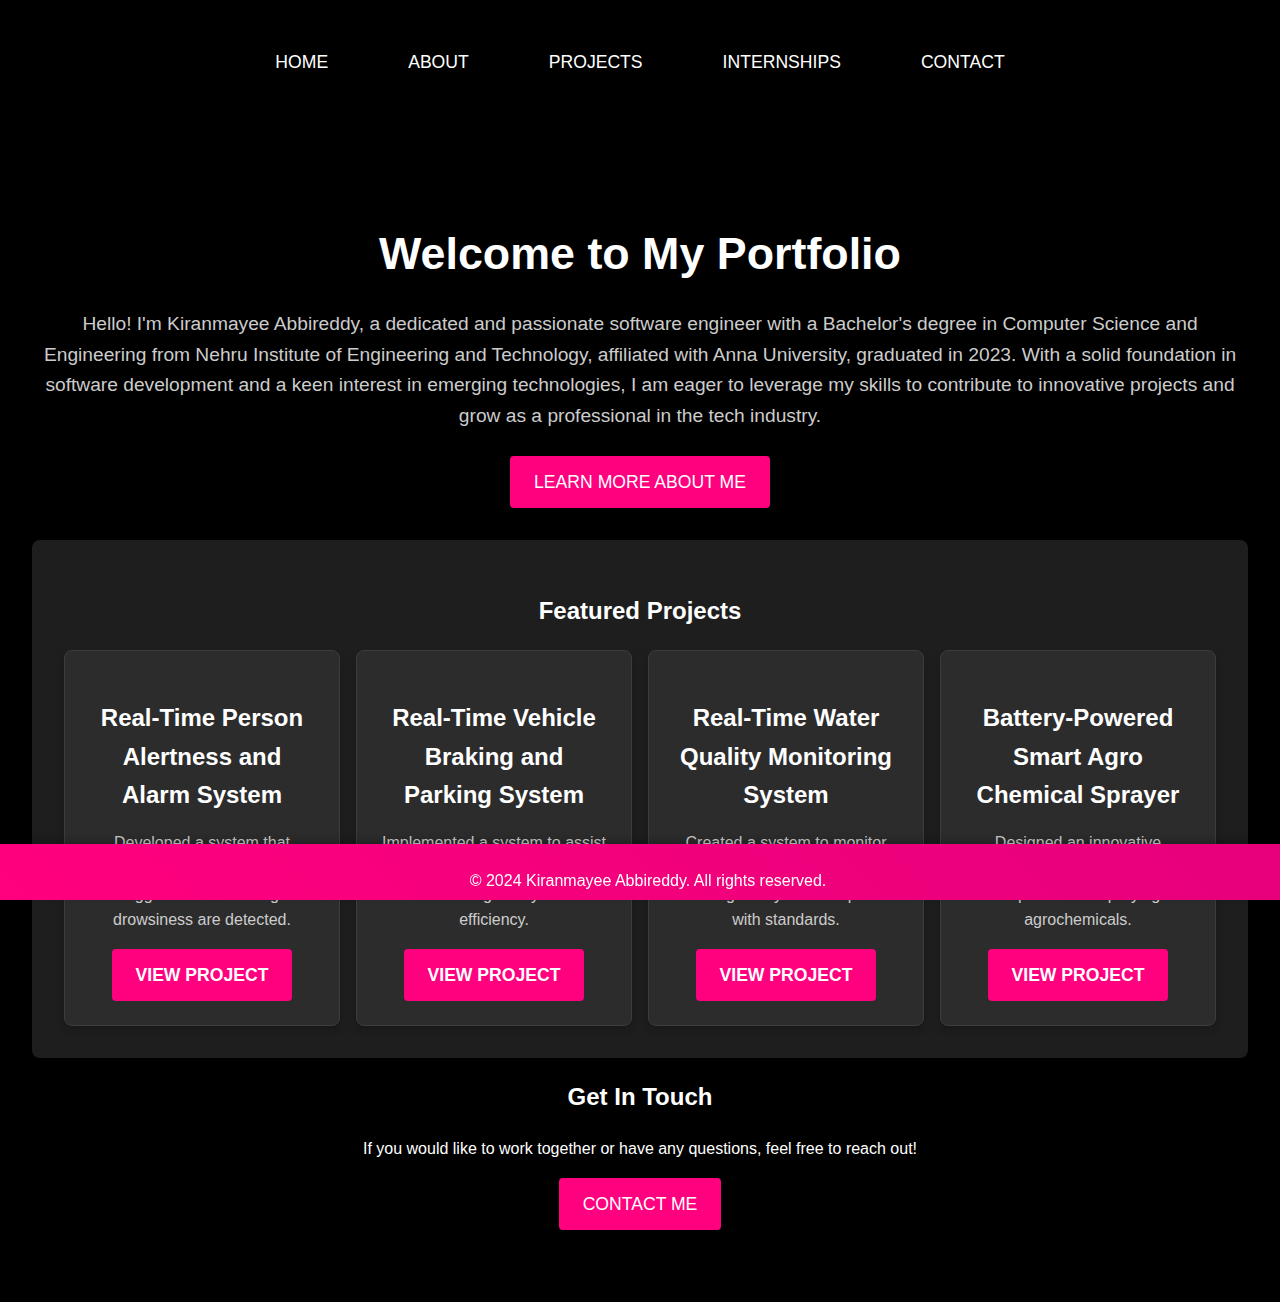
<file: index.html>
<!DOCTYPE html>
<html lang="en">
<head>
    <meta charset="UTF-8">
    <meta name="viewport" content="width=device-width, initial-scale=1.0">
    <title>Kiranmayee Abbireddy - Portfolio</title>
    <meta name="description" content="Portfolio of Kiranmayee Abbireddy showcasing projects, skills, and experience.">
    <meta name="keywords" content="Kiranmayee Abbireddy, portfolio, web development, projects, skills">
    <link rel="stylesheet" href="styles.css">
    <meta name="google-site-verification" content="Zd0SOLIOPABO-haDePdehJva0LWxmolOCXJmAA1HyDA" />
</head>
<body>
    <header>
        <nav>
            <ul>
                <li><a href="index.html">Home</a></li>
                <li><a href="about.html">About</a></li>
                <li><a href="projects.html">Projects</a></li>
                <li><a href="internships.html">Internships</a></li>
                <li><a href="contact.html">Contact</a></li>
            </ul>
        </nav>
    </header>
    <main>
        <section id="home" align="center">
            <div class="hero">
                <h1 align="center">Welcome to My Portfolio</h1>
                <p>Hello! I'm Kiranmayee Abbireddy, a dedicated and passionate software engineer with a Bachelor's degree in Computer Science and Engineering from Nehru Institute of Engineering and Technology, affiliated with Anna University, graduated in 2023. With a solid foundation in software development and a keen interest in emerging technologies, I am eager to leverage my skills to contribute to innovative projects and grow as a professional in the tech industry.</p>
                <a href="about.html" class="btn">Learn More About Me</a>
            </div>
        </section>

        <section id="projects-preview" align="center">
            <h2 align="center">Featured Projects</h2>
            <div class="projects">
                <div class="project">
                    <h3>Real-Time Person Alertness and Alarm System</h3>
                    <p>Developed a system that monitors a person's alertness and triggers an alarm if signs of drowsiness are detected.</p>
                    <a href="projects.html" class="btn">View Project</a>
                </div>
                <div class="project">
                    <h3>Real-Time Vehicle Braking and Parking System</h3>
                    <p>Implemented a system to assist in vehicle braking and parking, enhancing safety and efficiency.</p>
                    <a href="projects.html" class="btn">View Project</a>
                </div>
                <div class="project">
                    <h3>Real-Time Water Quality Monitoring System</h3>
                    <p>Created a system to monitor water quality in real-time, ensuring safety and compliance with standards.</p>
                    <a href="projects.html" class="btn">View Project</a>
                </div>
                <div class="project">
                    <h3>Battery-Powered Smart Agro Chemical Sprayer</h3>
                    <p>Designed an innovative agricultural tool to automate and optimize the spraying of agrochemicals.</p>
                    <a href="projects.html" class="btn">View Project</a>
                </div>
            </div>
        </section>

        <section id="contact-cta" align="center">
            <h2 align="center">Get In Touch</h2>
            <p align="center">If you would like to work together or have any questions, feel free to reach out!</p>
            <a href="contact.html" class="btn">Contact Me</a>
        </section>
    </main>
    <footer>
        <p>&copy; 2024 Kiranmayee Abbireddy. All rights reserved.</p>
    </footer>
    <script src="scripts.js"></script>
</body>
</html>
</file>
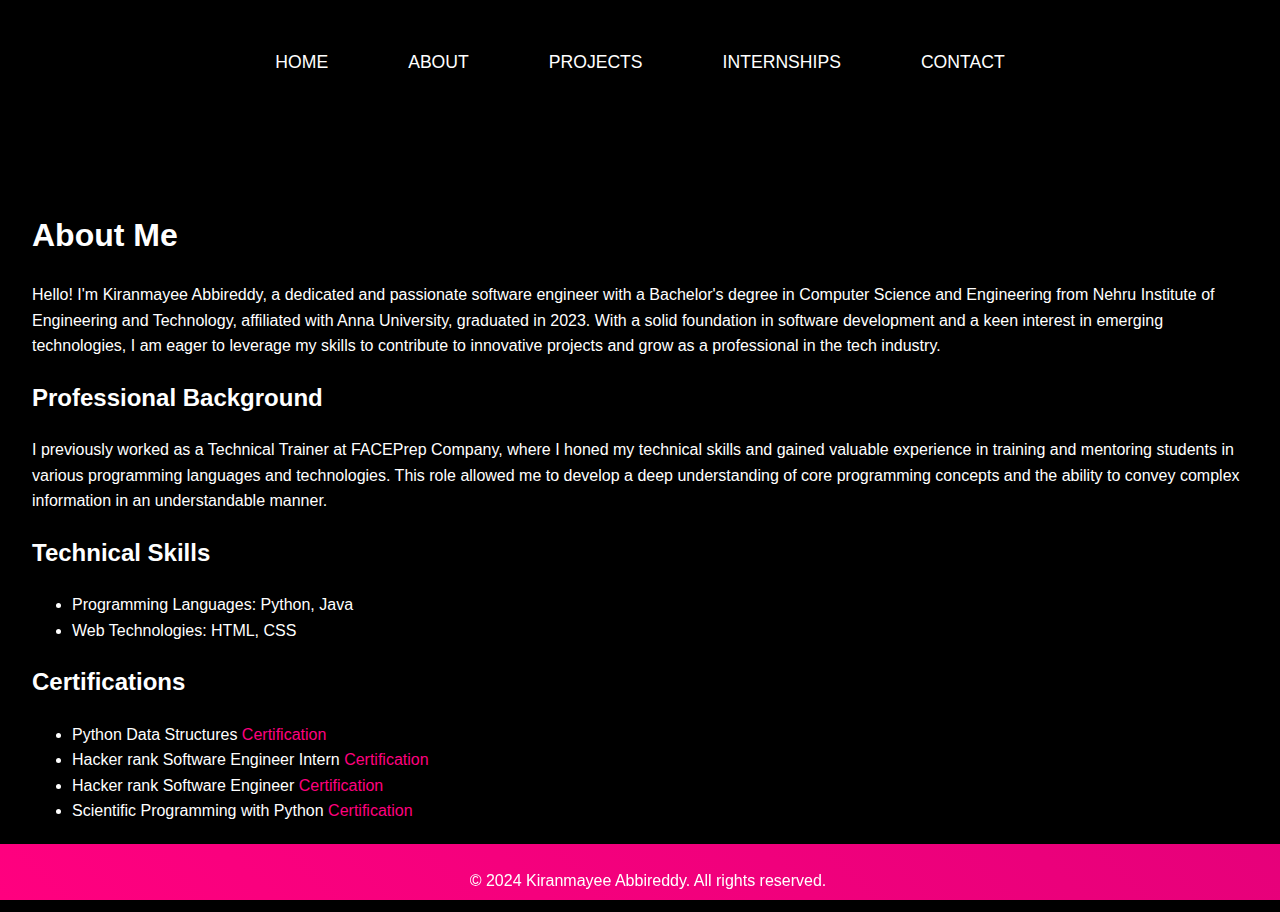
<file: about.html>
<!DOCTYPE html>
<html lang="en">
<head>
    <meta charset="UTF-8">
    <meta name="viewport" content="width=device-width, initial-scale=1.0">
    <title>About Me</title>
    <link rel="stylesheet" href="styles.css">
</head>
<body>
    <header>
        <nav>
            <ul>
                <li><a href="index.html">Home</a></li>
                <li><a href="about.html">About</a></li>
                <li><a href="projects.html">Projects</a></li>
                <li><a href="internships.html">Internships</a></li>
                <li><a href="contact.html">Contact</a></li>
            </ul>
        </nav>
    </header>
    <main>
        <section id="about">
            <h1>About Me</h1>
            <p>Hello! I'm Kiranmayee Abbireddy, a dedicated and passionate software engineer with a Bachelor's degree in Computer Science and Engineering from Nehru Institute of Engineering and Technology, affiliated with Anna University, graduated in 2023. With a solid foundation in software development and a keen interest in emerging technologies, I am eager to leverage my skills to contribute to innovative projects and grow as a professional in the tech industry.</p>
            <h2>Professional Background</h2>
            <p>I previously worked as a Technical Trainer at FACEPrep Company, where I honed my technical skills and gained valuable experience in training and mentoring students in various programming languages and technologies. This role allowed me to develop a deep understanding of core programming concepts and the ability to convey complex information in an understandable manner.</p>
            <h2>Technical Skills</h2>
            <ul>
                <li>Programming Languages: Python, Java</li>
                <li>Web Technologies: HTML, CSS</li>
            </ul>
            <h2>Certifications</h2>
            <ul>
                <li>Python Data Structures <a href="https://www.sololearn.com/certificates/CT-DMG2MDMW">Certification</a></li>
                <li>Hacker rank Software Engineer Intern  <a href="https://www.hackerrank.com/certificates/5242c73e5e8e">Certification</a></li>
                <li>Hacker rank Software Engineer  <a href="https://www.hackerrank.com/certificates/58101a335d6d">Certification</a></li>
                <li>Scientific Programming with Python  <a href="https://freecodecamp.org/certification/fcc93fc1e32-6f7f-4372-bde9-3418d0217080/scientific-computing-with-python-v7

">Certification</a></li>
            </ul>
        </section>
    </main>
    <footer>
        <p>&copy; 2024 Kiranmayee Abbireddy. All rights reserved.</p>
    </footer>
    <script src="scripts.js"></script>
</body>
</html>
</file>
<file: styles.css>
/* General Styles */
body {
    font-family: Arial, sans-serif;
    line-height: 1.6;
    margin: 0;
    padding: 0;
    color: #ffffff;
    background-color: #000000; /* Black background */
    padding-bottom: 2.5rem; /* Add padding to avoid content being hidden behind footer */
}

a {
    color: #ff007f; /* Neon pink */
    text-decoration: none;
}

a:hover {
    text-decoration: none; /* Remove underline on hover */
}

/* Header Styles */
header {
    background: #000000; /* Black background */
    color: #ffffff;
    padding: 3rem 0;
    width: 100%;
    top: 0;
    left: 0;
    z-index: 1000;
    box-shadow: 0 4px 8px rgba(0, 0, 0, 0.2);
}

nav ul {
    list-style: none;
    padding: 0;
    margin: 0;
    display: flex;
    justify-content: center;
}

nav ul li {
    margin: 0 1.5rem;
}

nav ul li a {
    color: #ffffff;
    font-size: 1.1rem;
    text-transform: uppercase;
    padding: 0.5rem 1rem;
    transition: background-color 0.3s ease, color 0.3s ease;
    border-radius: 20px; /* Capsule shape */
}

nav ul li a:hover {
    background-color: #ff007f; /* Neon pink background */
    color: #ffffff; /* White text */
}

/* Main Section Styles */
main {
    padding: 4rem 2rem 2rem;
}

/* Hero Section */
.hero {
    text-align: center;
    margin-bottom: 2rem;
}

.hero h1 {
    font-size: 2.8rem;
    color: #ffffff;
    margin-bottom: 1rem;
}

.hero p {
    font-size: 1.2rem;
    margin-bottom: 1.5rem;
    color: #cccccc;
}

.btn {
    display: inline-block;
    padding: 0.75rem 1.5rem;
    font-size: 1.1rem;
    color: #ffffff;
    background-color: #ff007f; /* Neon pink */
    border: none;
    border-radius: 4px;
    text-align: center;
    text-transform: uppercase;
    transition: background-color 0.3s ease;
    position: relative;
}

.btn:hover {
    background-color: #e6007a; /* Slightly darker neon pink */
}

.btn span {
    color: #ffffff; /* White text */
}

/* Projects Section (Index Page) */
#projects-preview {
    background-color: #1e1e1e;
    padding: 2rem;
    border-radius: 8px;
    box-shadow: 0 4px 8px rgba(0, 0, 0, 0.2);
}

.projects {
    display: flex;
    flex-wrap: wrap;
    justify-content: space-between;
    gap: 1rem;
}

.project {
    background: #2c2c2c;
    padding: 1.5rem;
    border: 1px solid #3d3d3d;
    border-radius: 8px;
    box-shadow: 0 4px 8px rgba(0, 0, 0, 0.2);
    flex: 1;
    min-width: 150px
    max-width: calc(50% - 1rem);
    text-align: center;
    transition: transform 0.3s ease, box-shadow 0.3s ease;
}

.project:hover {
    transform: scale(1.03);
    box-shadow: 0 8px 16px rgba(0, 0, 0, 0.3);
}

.project h3 {
    font-size: 1.5rem;
    margin-bottom: 1rem;
    color: #ffffff; /* White */
}

.project p {
    font-size: 1rem;
    margin-bottom: 1rem;
    color: #cccccc;
}

.project a {
    color: #ffffff; /* White text for the "View Project" link */
    font-weight: bold;
}

.project-details {
    display: flex;
    gap: 10px;
}

.project-details > div {
    flex: 1;
}

/* About Page Skills */
.skills,
.certifications {
    display: flex;
    flex-wrap: wrap;
    gap: 2rem;
    justify-content: center;
    padding: 2rem;
}

.skill,
.certification {
    background: #2c2c2c;
    padding: 1rem;
    border: 1px solid #3d3d3d;
    border-radius: 8px;
    box-shadow: 0 4px 8px rgba(0, 0, 0, 0.2);
    width: calc(33% - 1rem);
    text-align: center;
    transition: transform 0.3s ease;
}

.skill:hover,
.certification:hover {
    transform: scale(1.03);
    box-shadow: 0 8px 16px rgba(0, 0, 0, 0.3);
}

.skill h3,
.certification h3 {
    font-size: 1.3rem;
    margin-bottom: 0.5rem;
    color: #ff007f; /* Neon pink */
}

.skill p,
.certification p {
    font-size: 1rem;
    color: #cccccc;
}

/* Internships Page */
.internships {
    padding: 2rem;
    background-color: #1e1e1e;
    border-radius: 8px;
    box-shadow: 0 4px 8px rgba(0, 0, 0, 0.2);
}

.internship {
    background: #2c2c2c;
    padding: 1.5rem;
    border: 1px solid #3d3d3d;
    border-radius: 8px;
    margin-bottom: 1.5rem;
    box-shadow: 0 4px 8px rgba(0, 0, 0, 0.2);
    transition: transform 0.3s ease, box-shadow 0.3s ease;
}

.internship:hover {
    transform: scale(1.03);
    box-shadow: 0 8px 16px rgba(0, 0, 0, 0.3);
}

.internship h3 {
    font-size: 1.5rem;
    margin-bottom: 0.5rem;
    color: #ff007f; /* Neon pink */
}

.internship p {
    font-size: 1rem;
    color: #cccccc;
}

.internship a {
    color: #ff007f; /* Neon pink */
}

/* Contact Form */
.contact-form {
    max-width: 600px;
    margin: 0 auto;
    background: #1e1e1e;
    padding: 2rem;
    border: 1px solid #3d3d3d;
    border-radius: 8px;
    box-shadow: 0 4px 8px rgba(0, 0, 0, 0.2);
}

.contact-form form {
    display: flex;
    flex-direction: column;
}

.contact-form label {
    margin-top: 1rem;
    font-weight: bold;
    color: #ffffff;
}

.contact-form input,
.contact-form textarea {
    padding: 0.75rem;
    border: 1px solid #3d3d3d;
    border-radius: 4px;
    font-size: 1rem;
    margin-top: 0.5rem;
    background: #2c2c2c;
    color: #ffffff;
}

.contact-form textarea {
    resize: vertical;
}

.contact-form button {
    margin-top: 1rem;
    padding: 0.75rem;
    background-color: #ff007f; /* Neon pink */
    color: #ffffff;
    border: none;
    border-radius: 4px;
    font-size: 1rem;
    cursor: pointer;
    transition: background-color 0.3s ease;
}

.contact-form button:hover {
    background-color: #e6007a; /* Slightly darker neon pink */
}

/* Footer Styles */
footer {
    background: linear-gradient(45deg, #ff007f, #e6007a); /* Neon pink gradient */
    color: #ffffff;
    text-align: center;
    padding: 0.5rem; /* Adjusted padding */
    position: fixed;
    bottom: 0;
    width: 100%;
    box-shadow: 0 -4px 8px rgba(0, 0, 0, 0.2);
    height: 2.5rem; /* Adjusted height */
}

/* Responsive Design */
@media (max-width: 768px) {
    nav ul {
        flex-direction: column;
    }
    
    nav ul li {
        margin: 0.5rem 0;
    }
    
    .projects {
        flex-direction: column;
        align-items: center;
    }
    
    .project {
        max-width: 100%;
        margin-bottom: 1rem;
    }
    
    .skills,
    .certifications {
        flex-direction: column;
    }
    
    .skill,
    .certification {
        width: 100%;
        margin-bottom: 1rem;
    }
    
    .contact-form {
        padding: 1rem;
    }
}
</file>
